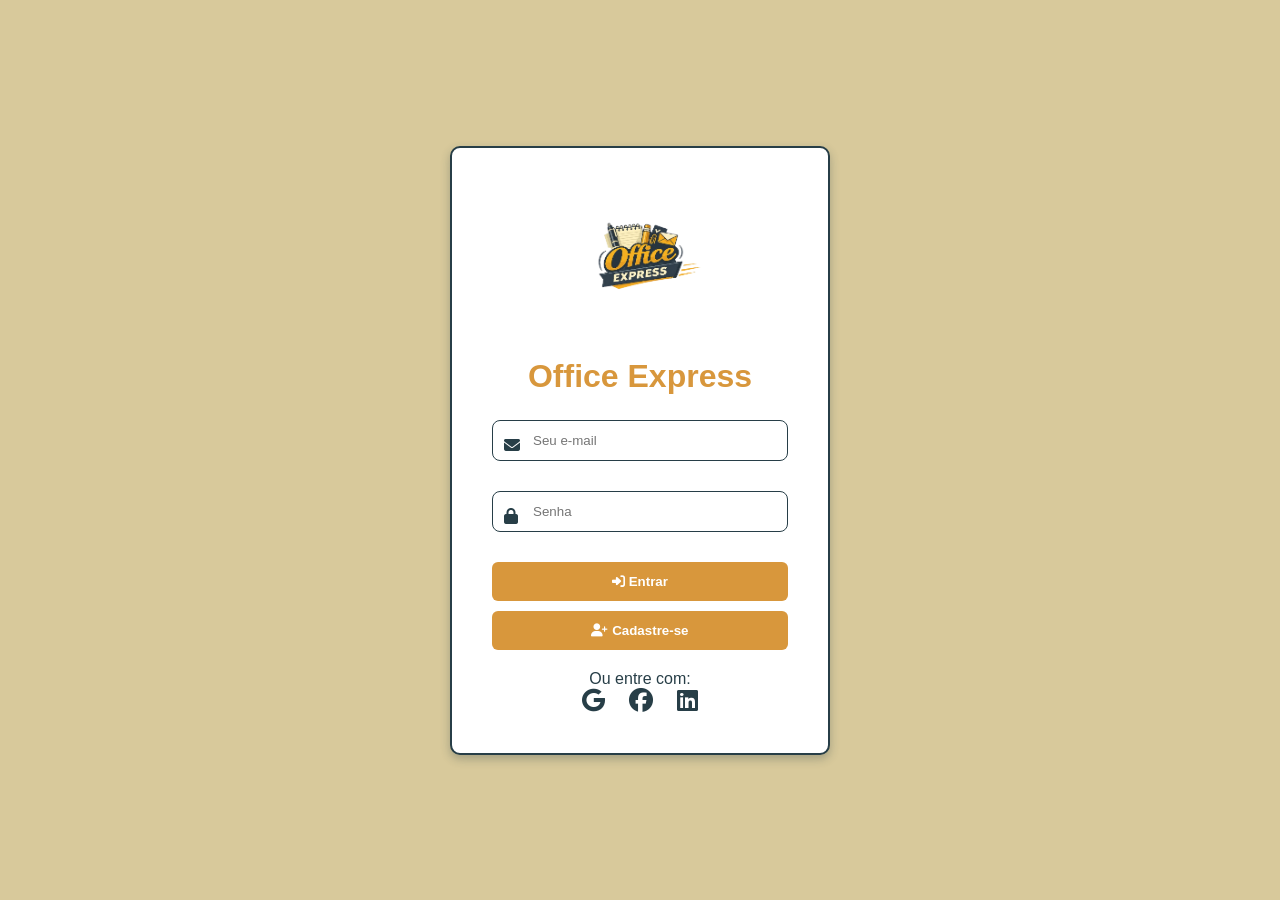
<file: index.html>
<!DOCTYPE html>
<html lang="pt-BR">

<head>
    <meta charset="UTF-8">
    <meta name="viewport" content="width=device-width, initial-scale=1.0">
    <title>Login - Office Express</title>
    <link rel="stylesheet" href="https://cdnjs.cloudflare.com/ajax/libs/font-awesome/6.5.0/css/all.min.css">
    <link rel="stylesheet" href="style.css">
</head>

<body>
    <div class="login-container">
        <h1><img src="img/Logo.png" alt="Logo do Office Express" class="logo"> Office Express</h1>
        <form id="loginForm">
            <div class="input-group">
                <i class="fa-solid fa-envelope"></i>
                <input type="email" id="email" placeholder="Seu e-mail" required>
            </div>
            <div class="input-group">
                <i class="fa-solid fa-lock"></i>
                <input type="password" id="password" placeholder="Senha" required>
            </div>

            <button type="submit" class="btn-login"><i class="fa-solid fa-right-to-bracket"></i>
                Entrar</button>
            <p class="error" id="errorMsg"></p>
        </form>

        <div class="back-signup">
            <button onclick="window.location.href='./cadastro.html'" class="btn-signup">
                <i class="fa-solid fa-user-plus"></i>
                Cadastre-se
            </button>
        </div>
        <p class="error" id="errorMsg"></p>
        </form>

        <div class="social-login">
            <p>Ou entre com:</p>
            <i class="fa-brands fa-google"></i>
            <i class="fa-brands fa-facebook"></i>
            <i class="fa-brands fa-linkedin"></i>
        </div>
    </div>
    <script src="app.js"></script>
</body>

</html>
</file>
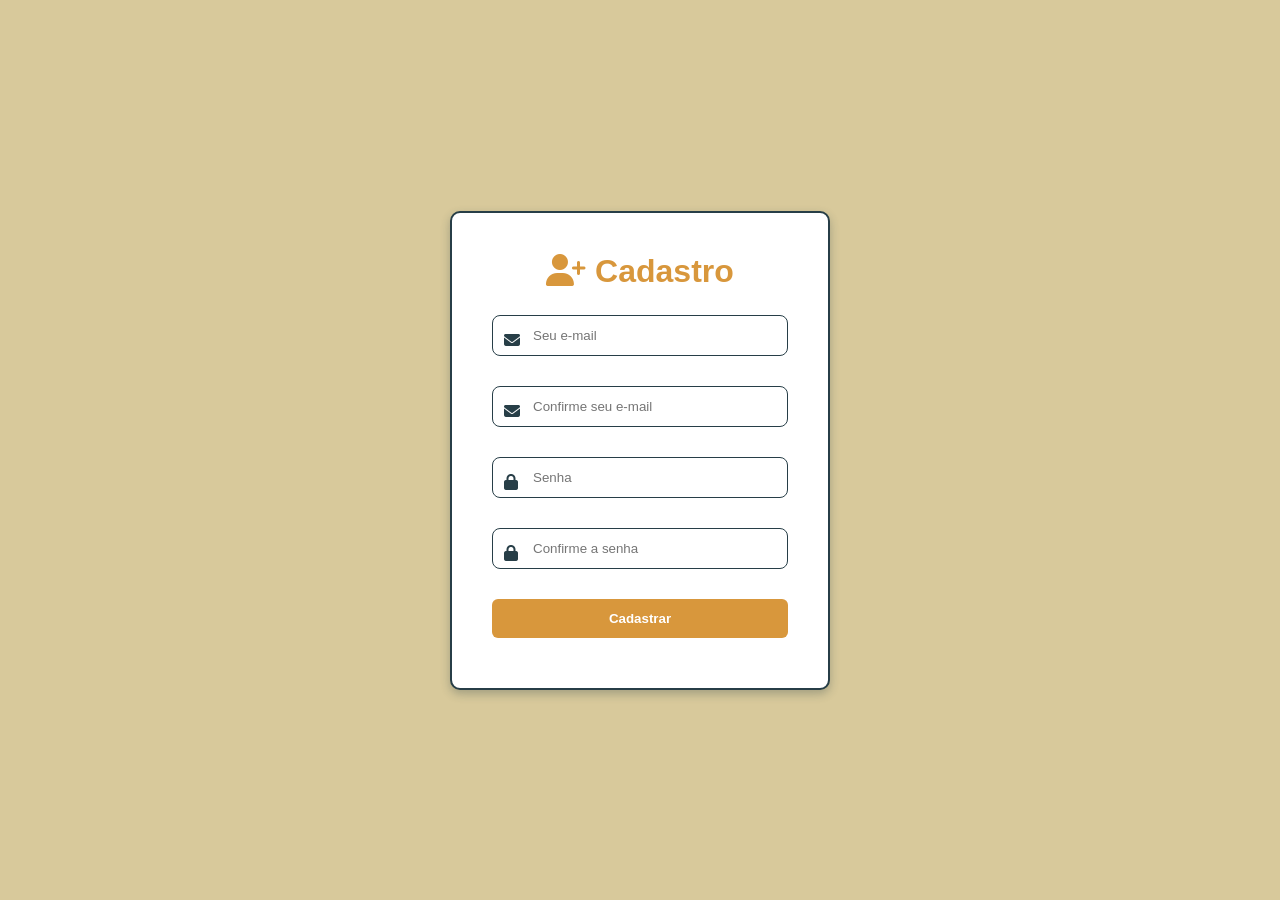
<file: cadastro.html>
<!DOCTYPE html>
<html lang="pt-BR">

<head>
    <meta charset="UTF-8">
    <meta name="viewport" content="width=device-width, initial-scale=1.0">
    <title>Cadastro - Office Express</title>
    <link rel="stylesheet" href="style.css">
    <link rel="stylesheet" href="https://cdnjs.cloudflare.com/ajax/libs/font-awesome/6.5.0/css/all.min.css">
</head>

<body>
    <div class="login-container">
        <h1><i class="fa-solid fa-user-plus"></i> Cadastro</h1>
        <form id="signupForm">
            <div class="input-group">
                <i class="fa-solid fa-envelope"></i>
                <input type="email" id="email" placeholder="Seu e-mail" required>
            </div>
            <div class="input-group">
                <i class="fa-solid fa-envelope"></i>
                <input type="email" id="confirmEmail" placeholder="Confirme seu e-mail" required>
            </div>
            <div class="input-group">
                <i class="fa-solid fa-lock"></i>
                <input type="password" id="password" placeholder="Senha" required>
            </div>
            <div class="input-group">
                <i class="fa-solid fa-lock"></i>
                <input type="password" id="confirmPassword" placeholder="Confirme a senha" required>
            </div>
            <button type="submit" class="btn-signup">Cadastrar</button>
            <p class="error" id="errorMsg"></p>
        </form>
    </div>
    <script src="app.js"></script>
</body>

</html>
</file>
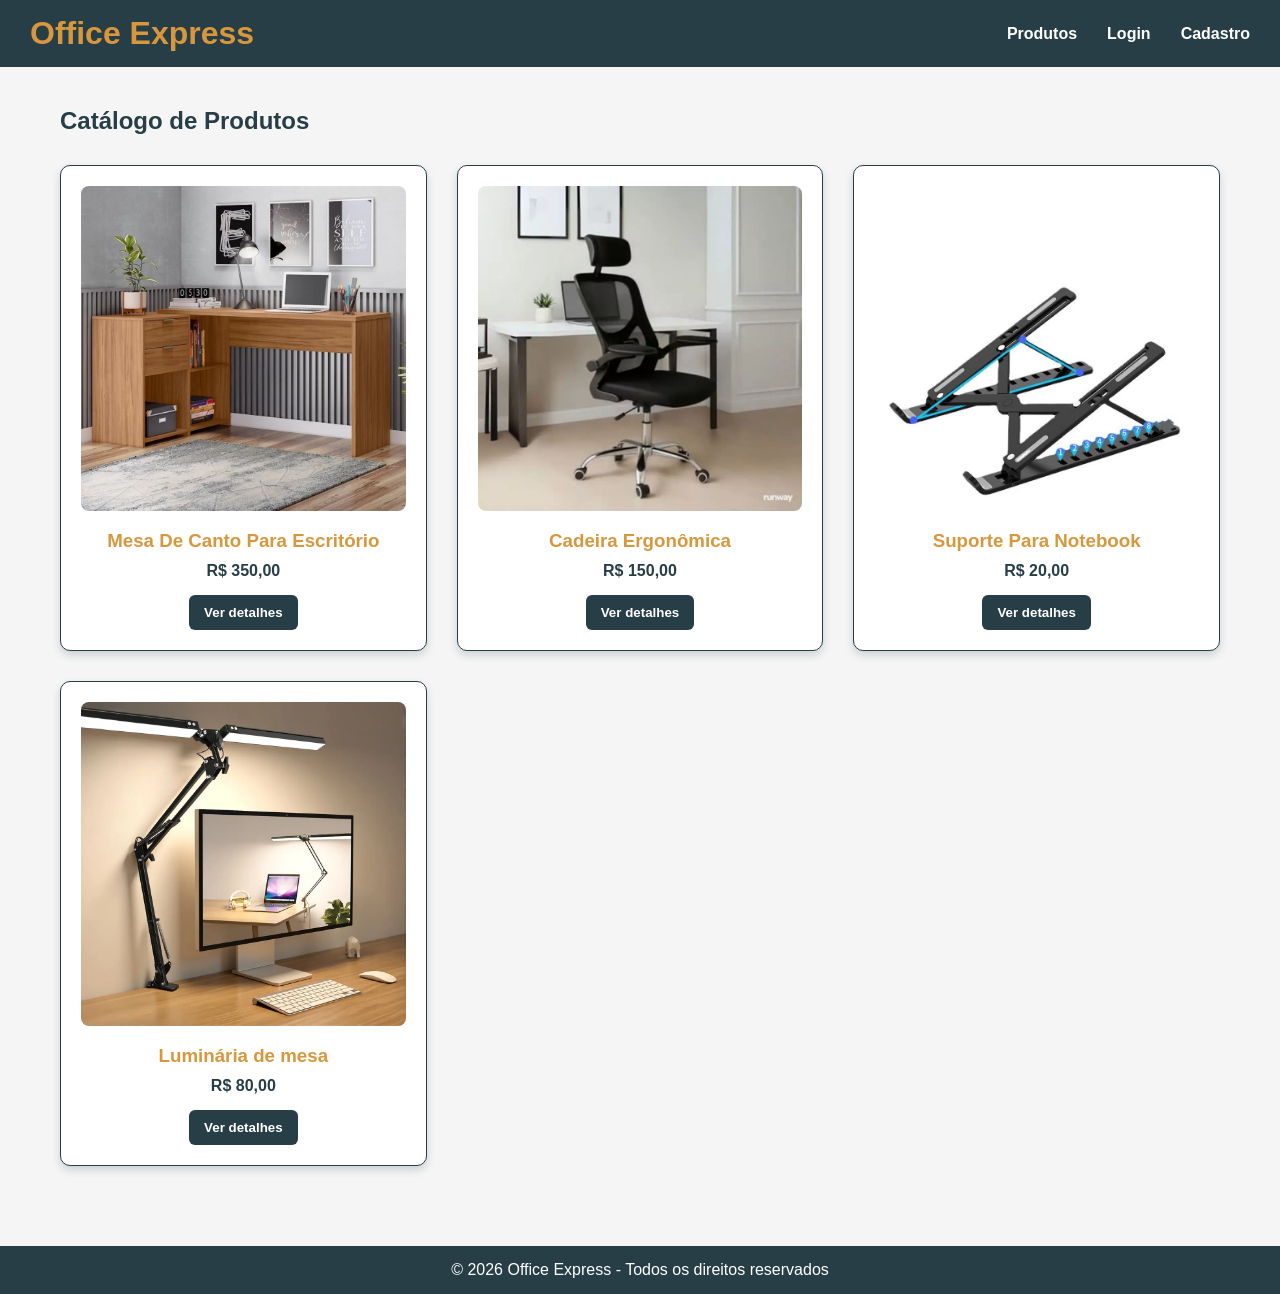
<file: paginaprincipal.html>
<!DOCTYPE html>
<html lang="pt-BR">

<head>
    <meta charset="UTF-8">
    <meta name="viewport" content="width=device-width, initial-scale=1.0">
    <title>Office Express - Produtos</title>
    <link rel="stylesheet" href="paginaprincipal.css">
    <link rel="stylesheet" href="https://cdnjs.cloudflare.com/ajax/libs/font-awesome/6.5.0/css/all.min.css">
</head>

<body>
    <header>
        <h1>Office Express</h1>
        <nav>
            <ul>
                <li><a href="./paginaprincipal.html">Produtos</a></li>
                <li><a href="./index.html">Login</a></li>
                <li><a href="./cadastro.html">Cadastro</a></li>
            </ul>
        </nav>
    </header>

    <main>
        <h2>Catálogo de Produtos</h2>
        <div class="product-grid">
            <div class="product-card" id="produto-mesa">
                <img src="img/Mesa.webp" alt="Mesa de Canto">
                <h3>Mesa De Canto Para Escritório</h3>
                <p>R$ 350,00</p>
                <button onclick="abrirProduto('produto-mesa')">Ver detalhes</button>
            </div>

            <div class="product-card" id="produto-cadeira">
                <img src="img/Cadeira.webp" alt="Cadeira Ergonômica">
                <h3>Cadeira Ergonômica</h3>
                <p>R$ 150,00</p>
                <button onclick="abrirProduto('produto-cadeira')">Ver detalhes</button>
            </div>

            <div class="product-card" id="produto-suporte">
                <img src="img/Suporte.webp" alt="Suporte">
                <h3>Suporte Para Notebook</h3>
                <p>R$ 20,00</p>
                <button onclick="abrirProduto('produto-suporte')">Ver detalhes</button>
            </div>

            <div class="product-card" id="produto-luminaria">
                <img src="img/Luminaria.webp" alt="Luminária">
                <h3>Luminária de mesa</h3>
                <p>R$ 80,00</p>
                <button onclick="abrirProduto('produto-luminaria')">Ver detalhes</button>
            </div>
        </div>
    </main>

    <footer>
        <p>&copy; 2026 Office Express - Todos os direitos reservados</p>
    </footer>
<script src="produtos.js"></script>
</body>

</html>
</file>
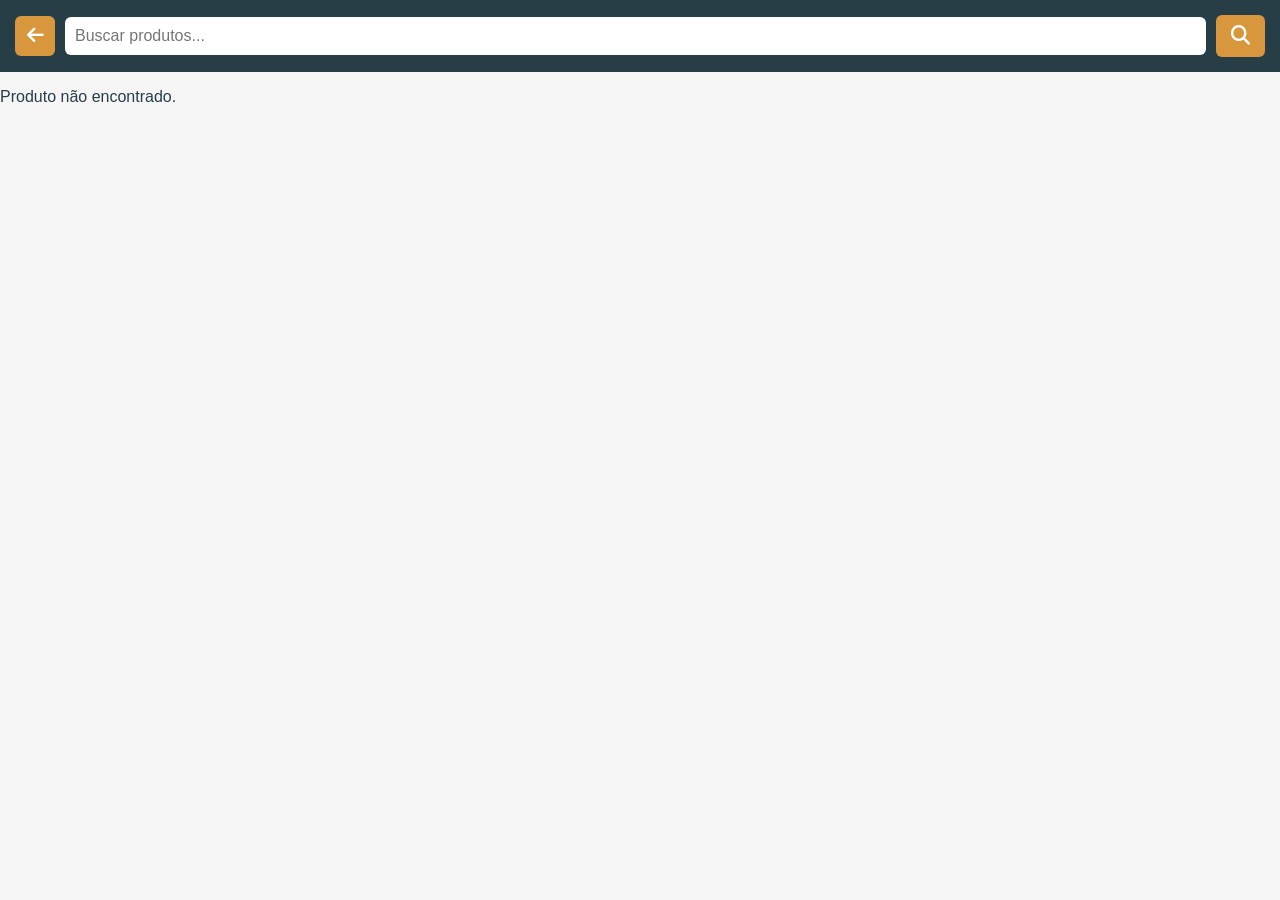
<file: produto.html>
<!DOCTYPE html>
<html lang="pt-BR">

<head>
  <meta charset="UTF-8">
  <title>Detalhes do Produto</title>
  <link rel="stylesheet" href="produto.css">
  <link rel="stylesheet" href="https://cdnjs.cloudflare.com/ajax/libs/font-awesome/6.5.0/css/all.min.css">
</head>

<body>
  <header class="barra-pesquisa">
    <button class="btn-voltar" onclick="window.location.href='./paginaprincipal.html'">
      <i class="fa-solid fa-arrow-left"></i>
    </button>
    <input type="text" placeholder="Buscar produtos..." id="searchInput">
    <button id="searchBtn"><i class="fa-solid fa-magnifying-glass"></i></button>
  </header>

  <!-- Container do produto -->
  <div id="produto-detalhes"></div>

  <script>
    const params = new URLSearchParams(window.location.search);
    const produtoId = params.get("id");

    const produtos = {
      "produto-mesa": {
        nome: "Mesa de Canto Para Escritório",
        preco: "R$ 350,00",
        descricao: "Mesa de canto para escritorio feita em MDF.",
        imagem: "img/Mesa.webp"
      },
      "produto-cadeira": {
        nome: "Cadeira Ergonômica",
        preco: "R$ 150,00",
        descricao: "Cadeira com apoio lombar e regulagem de altura.",
        imagem: "img/Cadeira.webp"
      },
      "produto-suporte": {
        nome: "Suporte Para Notebook",
        preco: "R$ 20,00",
        descricao: "Suporte ajustável para notebook, ideal para uso em casa ou escritório.",
        imagem: "img/Suporte.webp"
      },
      "produto-luminaria": {
        nome: "Luminária de mesa",
        preco: "R$ 80,00",
        descricao: "Luminária de mesa com ajuste de brilho.",
        imagem: "img/Luminaria.webp"
      }
    };

    const produto = produtos[produtoId];
    const container = document.getElementById("produto-detalhes");

    if (produto) {
      container.innerHTML = `
        <div class="produto-container">
          <div class="produto-imagem">
            <img src="${produto.imagem}" alt="${produto.nome}">
          </div>
          <div class="produto-info">
            <h1>${produto.nome}</h1>
            <p class="preco">${produto.preco}</p>
            <p>${produto.descricao}</p>
            <div class="botoes">
              <button class="btn-comprar">Comprar agora</button>
              <button class="btn-carrinho">Adicionar ao carrinho</button>
            </div>
          </div>
        </div>
      `;
    } else {
      container.innerHTML = "<p>Produto não encontrado.</p>";
    }

    // Busca simples
    document.getElementById("searchBtn").addEventListener("click", () => {
      const termo = document.getElementById("searchInput").value.toLowerCase();
      if (termo.includes("mesa")) {
        window.location.href = "produto.html?id=produto-mesa";
      } else if (termo.includes("cadeira")) {
        window.location.href = "produto.html?id=produto-cadeira";
      } else if (termo.includes("estante")) {
        window.location.href = "produto.html?id=produto-estante";
      } else {
        alert("Produto não encontrado!");
      }
    });
  </script>
</body>

</html>
</file>
<file: style.css>
* {
  box-sizing: border-box;
  margin: 0;
  padding: 0;
}

body {
  font-family: 'Segoe UI', sans-serif;
  background-color: #D8C99B;
  color: #273E47;
  display: flex;
  justify-content: center;
  align-items: center;
  height: 100vh;
  margin: 0;
}

.logo {
  display: block;
  margin: 0 auto 20px;
  width: 150px;
}

.login-container {
  background-color: #fff;
  border: 2px solid #273E47;
  border-radius: 10px;
  padding: 40px;
  width: 380px;
  box-shadow: 0 4px 10px rgba(39, 62, 71, 0.3);
}

h1 {
  color: #D8973C;
  text-align: center;
  margin-bottom: 25px;
}

.input-group {
  position: relative;
  margin-bottom: 20px;
}

.input-group i {
  position: absolute;
  left: 12px;
  top: 50%;
  transform: translateY(-50%);
  color: #273E47;
}

input[type="email"],
input[type="password"] {
  width: 100%;
  padding: 12px 12px 12px 40px;
  border: 1.5px solid #273E47;
  border-radius: 8px;
  box-sizing: border-box;
  margin-bottom: 10px;
}

.btn-login {
  width: 100%;
  padding: 12px;
  background-color: #D8973C;
  color: #fff;
  border: none;
  border-radius: 6px;
  cursor: pointer;
  font-weight: bold;
}

.btn-login:hover {
  background-color: #273E47;
}

.btn-signup {
  width: 100%;
  padding: 12px;
  background-color: #d8973c;
  color: #fff;
  border: none;
  border-radius: 6px;
  cursor: pointer;
  font-weight: bold;
}

.btn-signup:hover {
  background-color: #273E47;
}

.error {
  color: red;
  font-size: 0.9em;
  text-align: center;
  margin-top: 10px;
}

.social-login {
  text-align: center;
  margin-top: 20px;
}

.social-login i {
  font-size: 1.5em;
  margin: 0 10px;
  color: #273E47;
  cursor: pointer;
}

.social-login i:hover {
  color: #D8973C;
}
</file>
<file: paginaprincipal.css>
*{
  box-sizing: border-box;
  margin: 0;
  padding: 0;
}

/* Layout geral */
body {
  font-family: 'Segoe UI', sans-serif;
  background-color: #F5F5F5;
  margin: 0;
  color: #273E47;
}

/* Cabeçalho fixo */
header {
  background-color: #273E47;
  color: #fff;
  padding: 15px 30px;
  display: flex;
  justify-content: space-between;
  align-items: center;
}

header h1 {
  margin: 0;
  color: #D8973C;
}

nav ul {
  list-style: none;
  display: flex;
  gap: 30px;
  margin: 0;
  padding: 0;
}

nav a {
  color: #fff;
  text-decoration: none;
  font-weight: bold;
}

nav a:hover {
  color: #D8973C;
}

/* Conteúdo principal */
main {
  padding: 40px 60px;
}

h2 {
  text-align: left;
  margin-bottom: 30px;
  color: #273E47;
}

/* Grade de produtos fixa */
.product-grid {
  display: grid;
  grid-template-columns: repeat(3, 1fr); /* sempre 3 colunas fixas */
  gap: 30px;
}

.product-card {
  background-color: #fff;
  border: 1.5px solid #273E47;
  border-radius: 10px;
  padding: 20px;
  text-align: center;
  box-shadow: 0 4px 8px rgba(39, 62, 71, 0.2);
}

.product-card img {
  max-width: 100%;
  border-radius: 8px;
}

.product-card h3 {
  margin: 15px 0 10px;
  color: #D8973C;
}

.product-card p {
  font-weight: bold;
  margin: 5px 0 15px;
}

.product-card button {
  background-color: #273E47;
  color: #fff;
  border: none;
  border-radius: 6px;
  padding: 10px 15px;
  cursor: pointer;
  font-weight: bold;
  transition: background-color 0.3s ease;
}

.product-card button:hover {
  background-color: #D8973C;
}

/* Rodapé */
footer {
  background-color: #273E47;
  color: #fff;
  text-align: center;
  padding: 15px;
  margin-top: 40px;
}
</file>
<file: produto.css>
/* Layout geral */
body {
  font-family: 'Segoe UI', sans-serif;
  background-color: #F5F5F5;
  margin: 0;
  color: #273E47;
}

/* Header com barra de pesquisa */
.barra-pesquisa {
  display: flex;
  align-items: center;
  background-color: #273E47;
  padding: 15px;
  gap: 10px;
}

.barra-pesquisa input {
  flex: 1;
  padding: 10px;
  border-radius: 6px;
  border: none;
  outline: none;
  font-size: 1em;
}

.barra-pesquisa button {
  background-color: #D8973C;
  border: none;
  padding: 10px 15px;
  border-radius: 6px;
  cursor: pointer;
  color: #fff;
  font-size: 1.2em;
}

.barra-pesquisa button:hover {
  background-color: #fff;
  color: #273E47;
}

/* Botão voltar no header */
.btn-voltar {
  background-color: #aaa;
  color: #fff;
  border: none;
  border-radius: 50%;
  width: 40px;
  height: 40px;
  cursor: pointer;
  display: flex;
  align-items: center;
  justify-content: center;
}

.btn-voltar:hover {
  background-color: #666;
}

/* Container do produto */
.produto-container {
  max-width: 1200px;
  margin: 50px auto;
  display: flex;
  gap: 50px;
  background-color: #fff;
  border: 1px solid #ddd;
  border-radius: 12px;
  padding: 40px;
  box-shadow: 0 4px 12px rgba(39, 62, 71, 0.15);
}

.produto-imagem img {
  width: 450px;
  border-radius: 10px;
  border: 1px solid #ccc;
  object-fit: cover;
}

.produto-info {
  flex: 1;
}

.produto-info h1 {
  font-size: 2em;
  margin-bottom: 20px;
  color: #273E47;
}

.produto-info .preco {
  font-size: 2em;
  font-weight: bold;
  color: #D8973C;
  margin: 20px 0;
}

.produto-info p {
  font-size: 1.1em;
  margin: 10px 0;
  line-height: 1.5;
}

/* Botões principais */
.botoes {
  margin-top: 30px;
  display: flex;
  gap: 20px;
}

.botoes button {
  flex: 1;
  padding: 14px 20px;
  border: none;
  border-radius: 6px;
  font-weight: bold;
  cursor: pointer;
  transition: background-color 0.3s ease;
}

.btn-comprar {
  background-color: #D8973C;
  color: #fff;
}

.btn-comprar:hover {
  background-color: #273E47;
}

.btn-carrinho {
  background-color: #D8973C;
  color: #fff;
}

.btn-carrinho:hover {
  background-color: #273E47;
}
</file>
